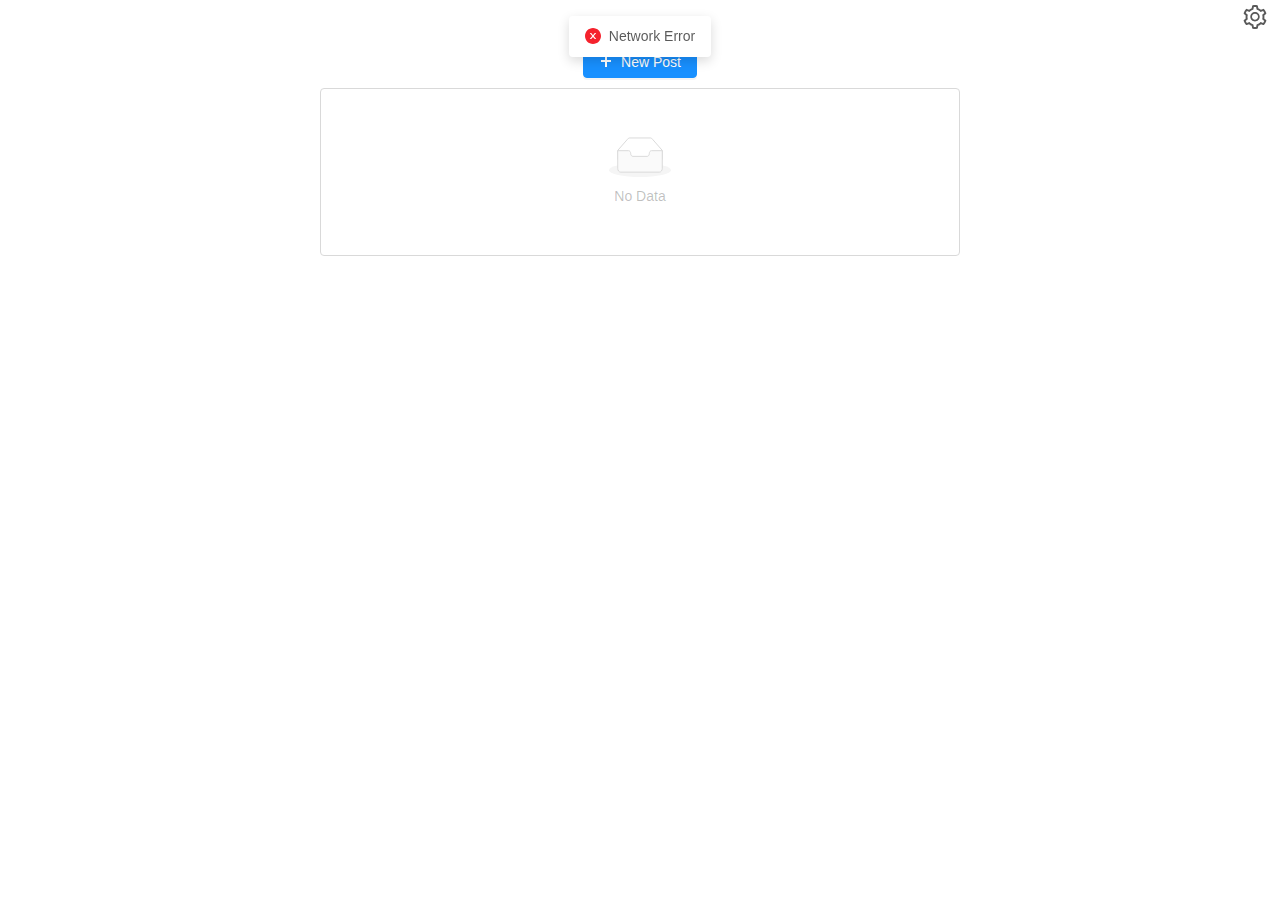
<file: jr-posts/index.html>
<!DOCTYPE html>
<html lang="en">
  <head>
    <meta charset="utf-8" />
    <link rel="shortcut icon" href="favicon.ico" />
    <meta
      name="viewport"
      content="width=device-width,initial-scale=1,shrink-to-fit=no"
    />
    <meta name="theme-color" content="#000000" />
    <link rel="manifest" href="/manifest.json" />
    <title>JR-Posts playground</title>
    <link href="static/css/2.75e9f340.chunk.css" rel="stylesheet" />
  </head>
  <body>
    <noscript>You need to enable JavaScript to run this app.</noscript>
    <div id="root"></div>
    <script>
      !(function(l) {
        function e(e) {
          for (
            var r, t, n = e[0], o = e[1], u = e[2], f = 0, i = [];
            f < n.length;
            f++
          )
            (t = n[f]), p[t] && i.push(p[t][0]), (p[t] = 0);
          for (r in o)
            Object.prototype.hasOwnProperty.call(o, r) && (l[r] = o[r]);
          for (s && s(e); i.length; ) i.shift()();
          return c.push.apply(c, u || []), a();
        }
        function a() {
          for (var e, r = 0; r < c.length; r++) {
            for (var t = c[r], n = !0, o = 1; o < t.length; o++) {
              var u = t[o];
              0 !== p[u] && (n = !1);
            }
            n && (c.splice(r--, 1), (e = f((f.s = t[0]))));
          }
          return e;
        }
        var t = {},
          p = { 1: 0 },
          c = [];
        function f(e) {
          if (t[e]) return t[e].exports;
          var r = (t[e] = { i: e, l: !1, exports: {} });
          return l[e].call(r.exports, r, r.exports, f), (r.l = !0), r.exports;
        }
        (f.m = l),
          (f.c = t),
          (f.d = function(e, r, t) {
            f.o(e, r) ||
              Object.defineProperty(e, r, { enumerable: !0, get: t });
          }),
          (f.r = function(e) {
            'undefined' != typeof Symbol &&
              Symbol.toStringTag &&
              Object.defineProperty(e, Symbol.toStringTag, { value: 'Module' }),
              Object.defineProperty(e, '__esModule', { value: !0 });
          }),
          (f.t = function(r, e) {
            if ((1 & e && (r = f(r)), 8 & e)) return r;
            if (4 & e && 'object' == typeof r && r && r.__esModule) return r;
            var t = Object.create(null);
            if (
              (f.r(t),
              Object.defineProperty(t, 'default', { enumerable: !0, value: r }),
              2 & e && 'string' != typeof r)
            )
              for (var n in r)
                f.d(
                  t,
                  n,
                  function(e) {
                    return r[e];
                  }.bind(null, n)
                );
            return t;
          }),
          (f.n = function(e) {
            var r =
              e && e.__esModule
                ? function() {
                    return e.default;
                  }
                : function() {
                    return e;
                  };
            return f.d(r, 'a', r), r;
          }),
          (f.o = function(e, r) {
            return Object.prototype.hasOwnProperty.call(e, r);
          }),
          (f.p = '/');
        var r = (window.webpackJsonp = window.webpackJsonp || []),
          n = r.push.bind(r);
        (r.push = e), (r = r.slice());
        for (var o = 0; o < r.length; o++) e(r[o]);
        var s = n;
        a();
      })([]);</script
    ><script src="static/js/2.18c50c3b.chunk.js"></script
    ><script src="static/js/main.5dea1a40.chunk.js"></script>
  </body>
</html>
</file>
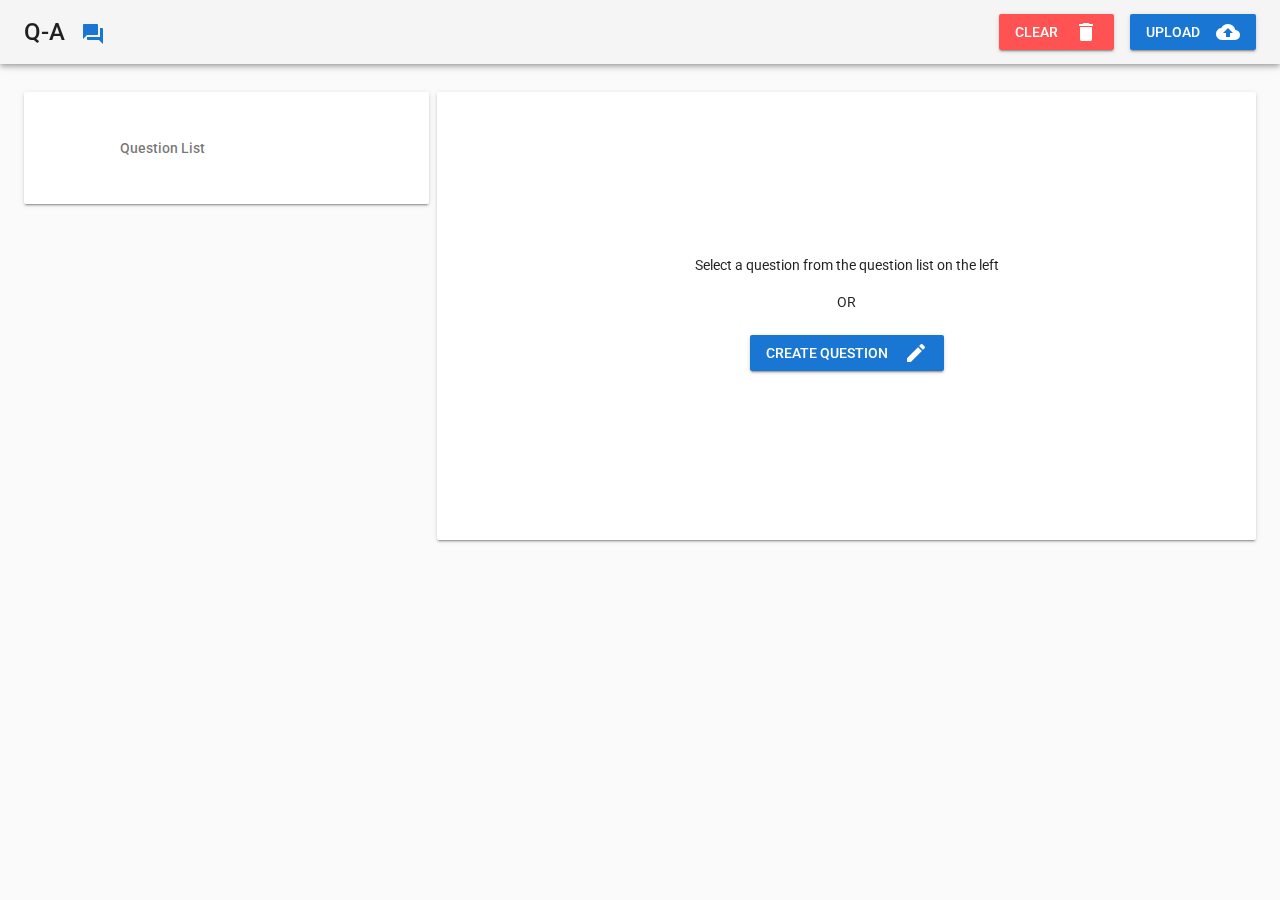
<file: jr-qa/index.html>
<!DOCTYPE html><html lang=en><head><meta charset=utf-8><meta http-equiv=X-UA-Compatible content="IE=edge"><meta name=viewport content="width=device-width,initial-scale=1"><link rel=icon href=/jr-qa/favicon.ico><title>jr-qa</title><link rel=stylesheet href="https://fonts.googleapis.com/css?family=Roboto:100,300,400,500,700,900"><link rel=stylesheet href="https://fonts.googleapis.com/css?family=Material+Icons"><link href=/jr-qa/css/app.8c5fa71f.css rel=preload as=style><link href=/jr-qa/css/chunk-vendors.62e44502.css rel=preload as=style><link href=/jr-qa/js/app.75b9a07b.js rel=preload as=script><link href=/jr-qa/js/chunk-vendors.45f78006.js rel=preload as=script><link href=/jr-qa/css/chunk-vendors.62e44502.css rel=stylesheet><link href=/jr-qa/css/app.8c5fa71f.css rel=stylesheet></head><body><noscript><strong>We're sorry but jr-qa doesn't work properly without JavaScript enabled. Please enable it to continue.</strong></noscript><div id=app></div><script src=/jr-qa/js/chunk-vendors.45f78006.js></script><script src=/jr-qa/js/app.75b9a07b.js></script></body></html>
</file>
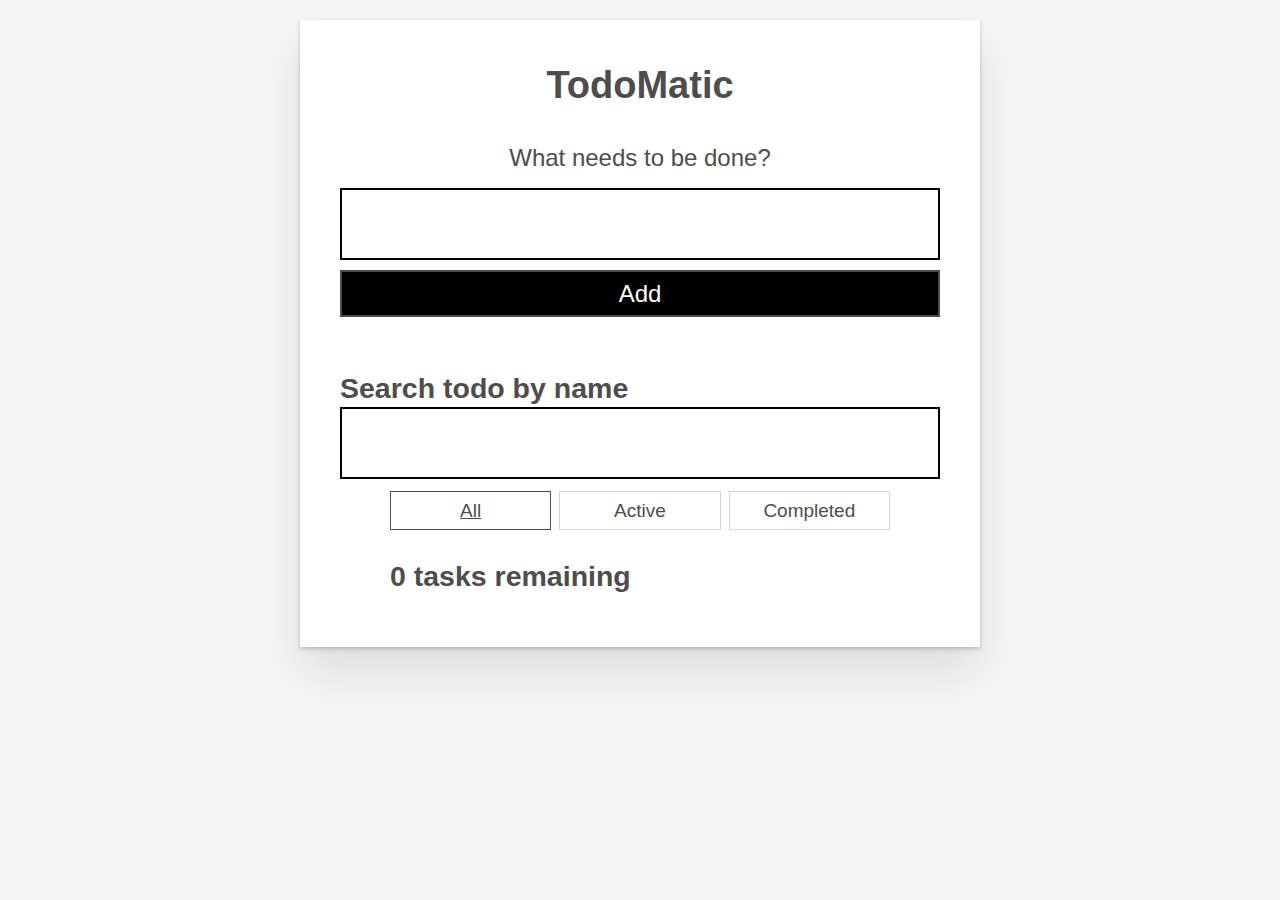
<file: jr-tasks/index.html>
<!doctype html>
<html lang="en">
  <head>
    <meta charset="UTF-8" />
    <link rel="icon" type="image/svg+xml" href="https://lazebear.github.io/jr-tasks/vite.svg" />
    <meta name="viewport" content="width=device-width, initial-scale=1.0" />
    <title>TodoMatic</title>
    <script type="module" crossorigin src="https://lazebear.github.io/jr-tasks/assets/index-9_yXU5kR.js"></script>
    <link rel="stylesheet" crossorigin href="https://lazebear.github.io/jr-tasks/assets/index-CwAFgfIc.css">
  </head>
  <body>
    <div id="root"></div>
  </body>
</html>
</file>
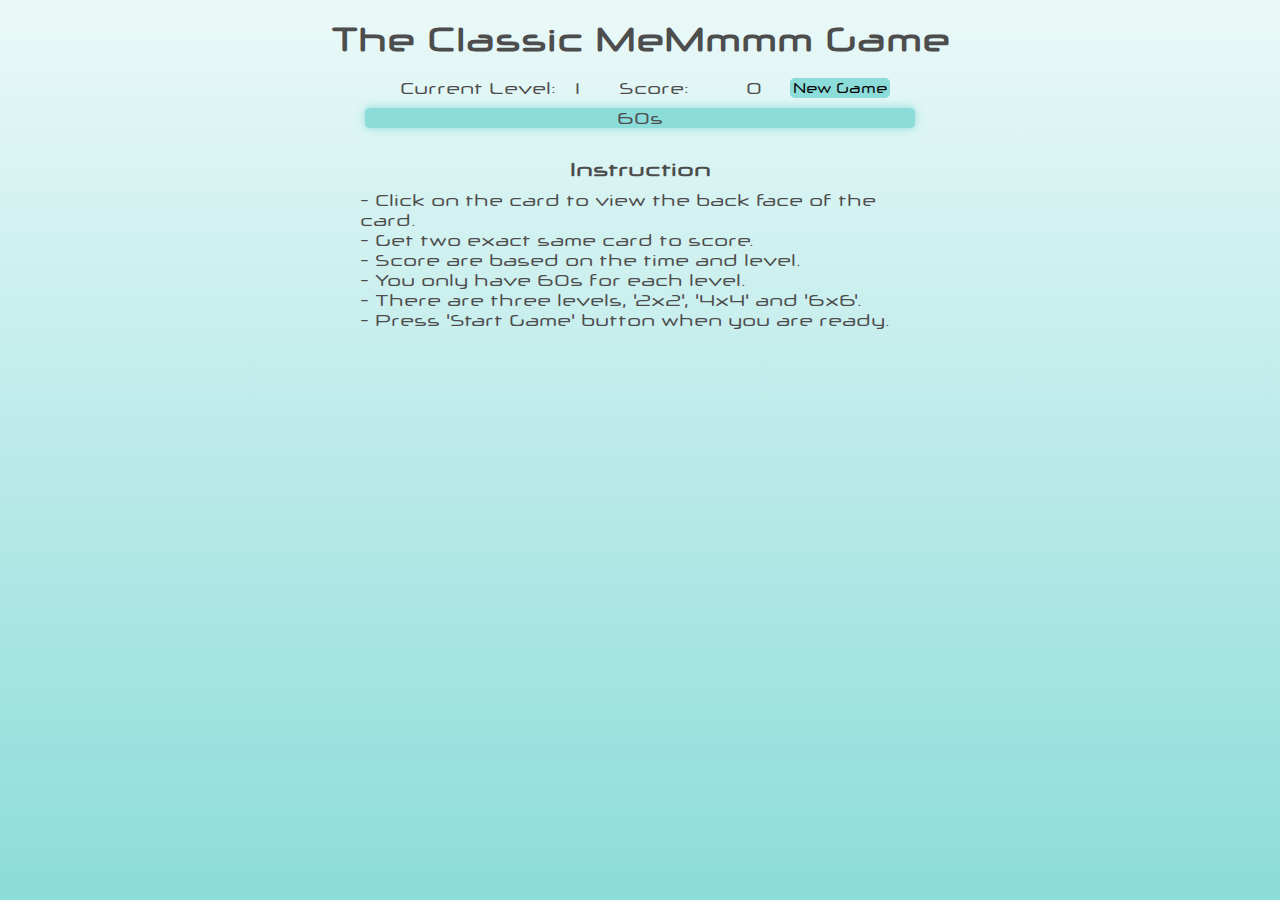
<file: Mem/index.html>
<!DOCTYPE html>
<html lang="en">
  <head>
    <meta charset="UTF-8" />
    <meta name="viewport" content="width=device-width, initial-scale=1.0" />
    <meta http-equiv="X-UA-Compatible" content="ie=edge" />
    <title>MeMmmm</title>
    <script src="script.js" defer></script>
    <link rel="stylesheet" href="css/style.css" />
  </head>

  <body>
    <h1 class="game-title">The Classic MeMmmm Game</h1>
    <div class="game-stats">
      <div class="game-stats__level">
        <div class="game-stats__level--label">Current Level:</div>
        <div class="game-stats__level--value">1</div>
      </div>
      <div class="game-stats__score">
        <div class="game-stats__score--label">Score:</div>
        <div class="game-stats__score--value">0</div>
      </div>
      <button class="game-stats__button" type="button">New Game</button>
    </div>
    <div class="game-timer"><div class="game-timer__bar">60s</div></div>
    <div class="game-board">
      <div class="game-instruction">
        <h3 class="game-instruction__header">Instruction</h3>
        <p class="game-instruction__content">
          - Click on the card to view the back face of the card. <br />
          - Get two exact same card to score.<br />- Score are based on the time
          and level. <br />- You only have 60s for each level. <br />- There are
          three levels, '2x2', '4x4' and '6x6'. <br />- Press 'Start Game'
          button when you are ready.
        </p>
      </div>
    </div>
  </body>
</html>
</file>
<file: Mem/css/style.css>
@font-face {
  font-family: 'neuropol';
  src: url('fonts/neuropol.woff') format('woff'),
    url('fonts/neuropol.ttf') format('truetype');
}
html {
  -webkit-box-sizing: border-box;
  box-sizing: border-box;
}

*,
*::before,
*::after {
  margin: 0;
  padding: 0;
  -webkit-box-sizing: inherit;
  box-sizing: inherit;
}

body {
  font-family: 'neuropol', sans-serif;
  font-size: 1rem;
  min-height: 100vh;
  display: -webkit-box;
  display: -ms-flexbox;
  display: flex;
  -webkit-box-orient: vertical;
  -webkit-box-direction: normal;
  -ms-flex-direction: column;
  flex-direction: column;
  -webkit-box-align: center;
  -ms-flex-align: center;
  align-items: center;
  background: -webkit-gradient(
    linear,
    left top,
    left bottom,
    from(#eaf9f8),
    to(#8cdcda)
  );
  background: -webkit-linear-gradient(#eaf9f8, #8cdcda);
  background: -o-linear-gradient(#eaf9f8, #8cdcda);
  background: linear-gradient(#eaf9f8, #8cdcda);
  color: #4d4d4d;
}

.game-title {
  margin: 20px;
}

.game-stats {
  width: 500px;
  display: -webkit-box;
  display: -ms-flexbox;
  display: flex;
}
.game-stats__level,
.game-stats__score {
  display: -webkit-box;
  display: -ms-flexbox;
  display: flex;
  -ms-flex-pack: distribute;
  justify-content: space-around;
  -webkit-box-flex: 1;
  -ms-flex: 1;
  flex: 1;
}
.game-stats__button {
  font-family: inherit;
  background-color: #8cdcda;
  border: none;
  border-radius: 5px;
  text-align: center;
  text-decoration: none;
  display: inline-block;
  line-height: 1rem;
  cursor: pointer;
  width: 100px;
}

.game-timer {
  margin-top: 10px;
  width: 550px;
  background-color: #51cac7;
  border-radius: 5px;
}
.game-timer__bar {
  width: 100%;
  height: 20px;
  border-radius: 5px;
  text-align: center;
  line-height: 20px;
  background-color: #8cdcda;
  -webkit-box-shadow: #8cdcda 0px 0 10px;
  box-shadow: #8cdcda 0px 0 10px;
}

.game-instruction__header {
  text-align: center;
  margin: 10px;
}

.game-board {
  display: -ms-grid;
  display: grid;
  grid-gap: 20px;
  padding: 20px;
  -webkit-perspective: 600px;
  perspective: 600px;
  width: 600px;
  height: 600px;
}

.card {
  position: relative;
  -webkit-transition: -webkit-transform 0.5s;
  transition: -webkit-transform 0.5s;
  -o-transition: transform 0.5s;
  transition: transform 0.5s;
  transition: transform 0.5s, -webkit-transform 0.5s;
  -webkit-box-shadow: #f16a71dd 0px 0 10px;
  box-shadow: #f16a71dd 0px 0 10px;
  border-radius: 5px;
  -webkit-transform: scale(1);
  -ms-transform: scale(1);
  transform: scale(1);
  -webkit-transform-style: preserve-3d;
  transform-style: preserve-3d;
  cursor: pointer;
}
.card--flipped {
  -webkit-transform: rotateY(180deg);
  transform: rotateY(180deg);
}
.card__face {
  width: 100%;
  height: 100%;
  padding: 5px;
  border-radius: 5px;
  background-origin: content-box;
  background-repeat: no-repeat;
  position: absolute;
  -webkit-backface-visibility: hidden;
  backface-visibility: hidden;
}
.card__face--front {
  background: #f16a70;
  background-image: url('./icons/m.png');
  background-repeat: no-repeat;
  background-position: center;
}
.card__face--back {
  -webkit-transform: rotateY(180deg);
  transform: rotateY(180deg);
}
.card.html5 .card__face--back {
  background-image: url('./icons/html5.svg');
}
.card.css3 .card__face--back {
  background-image: url('./icons/css3.svg');
}
.card.js .card__face--back {
  background-image: url('./icons/js.svg');
}
.card.react .card__face--back {
  background-image: url('./icons/react.svg');
}
.card.nodejs .card__face--back {
  background-image: url('./icons/nodejs.svg');
}
.card.sass .card__face--back {
  background-image: url('./icons/sass.svg');
}
.card.linkedin .card__face--back {
  background-image: url('./icons/linkedin.svg');
}
.card.heroku .card__face--back {
  background-image: url('./icons/heroku.svg');
}
.card.github .card__face--back {
  background-image: url('./icons/github.svg');
}
.card.aws .card__face--back {
  background-image: url('./icons/aws.svg');
}
</file>
